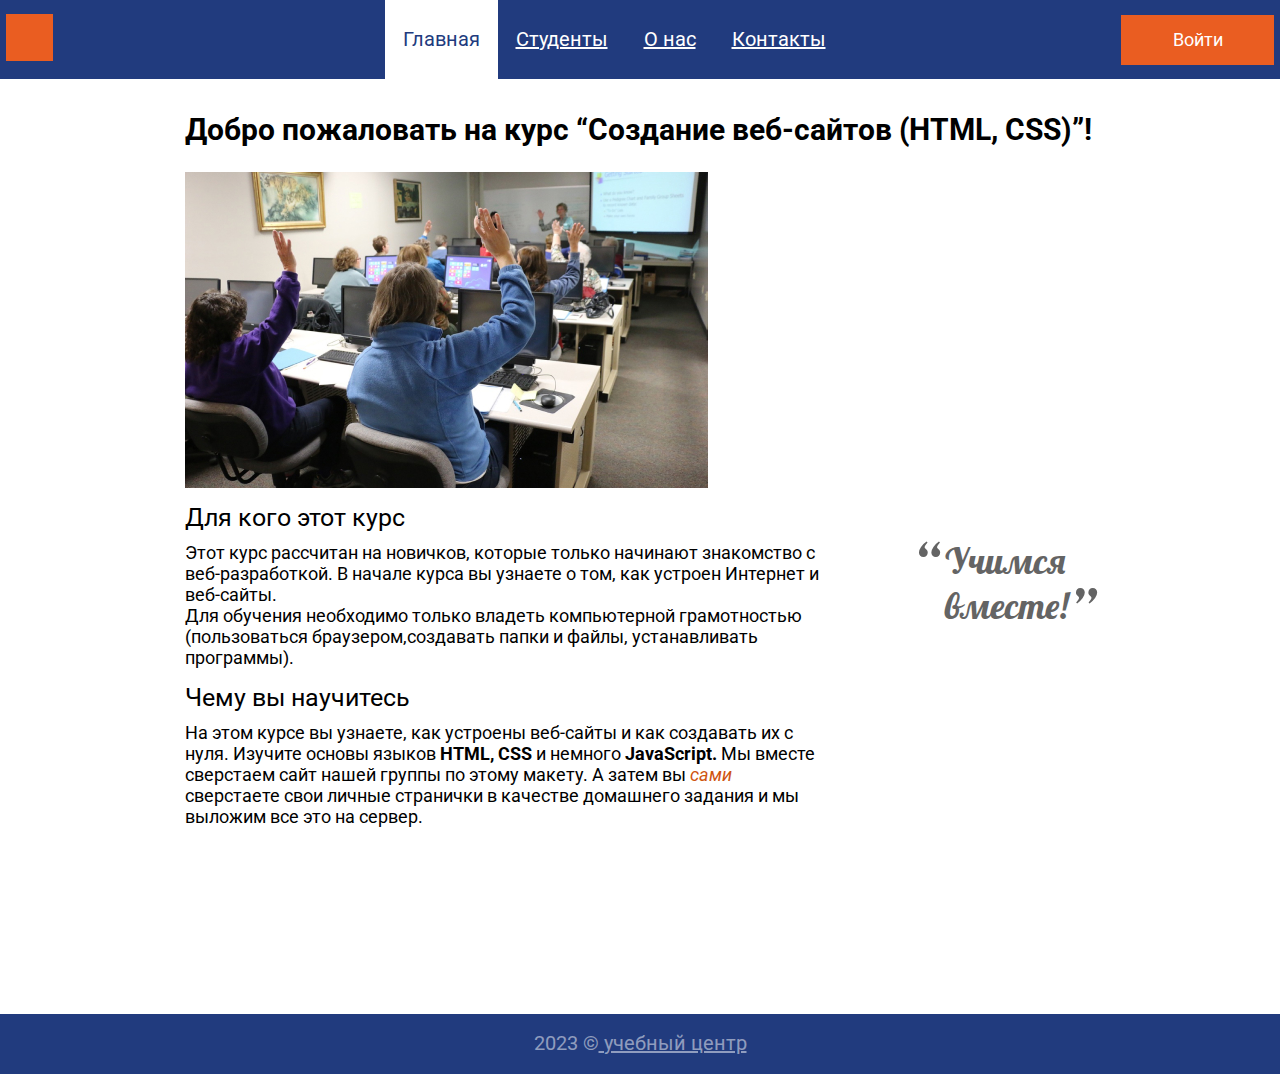
<file: index.html>
<!DOCTYPE html>
<html lang="ru">

<head>
    <link rel="preconnect" href="https://fonts.googleapis.com">
    <link rel="preconnect" href="https://fonts.gstatic.com" crossorigin>
    <link href="https://fonts.googleapis.com/css2?family=Roboto:wght@400;700&display=swap" rel="stylesheet">
    <link rel="preconnect" href="https://fonts.googleapis.com">
    <link rel="preconnect" href="https://fonts.gstatic.com" crossorigin>
    <link href="https://fonts.googleapis.com/css2?family=Lobster&display=swap" rel="stylesheet">
    <meta charset="UTF-8">
    <meta http-equiv="X-UA-Compatible" content="IE=edge">
    <meta name="viewport" content="width=device-width, initial-scale=1.0">
    <title>Макет</title>
    <link rel="stylesheet" href="style.css">
</head>

<body>

    <div class="all">
        <header class="header">

            <a class="logo" href="index.html">
                <img class="img" src="img/logo.svg" alt="logotype">
            </a>
            <nav>
                <ul class="menu">
                    <li class="menu__list"><a class="menu__link menu__link_aktive" href="index.html"> Главная</a></li>
                    <li class="menu__list"><a class="menu__link" href="students.html"> Студенты</a></li>
                    <li class="menu__list"><a class="menu__link" href="about.html"> О нас</a></li>
                    <li class="menu__list"><a class="menu__link" href="contacts.html"> Контакты</a></li>
                </ul>
            </nav>
            <a class="button" href="#">Войти</a>
        </header>
        <main class="content">
            <h1 class="title">Добро пожаловать на курс “Создание веб-сайтов (HTML, CSS)”!</h1>
            <div class="popup">
                <p class="popup_info">Войти на сайт</p>
                <form action="login" method="post" class="form">
                    <input class="popup_log" type="text" name="user_name" placeholder="Логин">
                    <input class="popup_password" type="text" name="password" placeholder="Пароль">
                    <button class="button">Войти</button>
                </form>
            </div>
            <img src="img/content_foto.jpg" alt="главное фото" class="content_foto">
            <div class="content_info">
                <div class="section">
                    <div class="article">
                        <h3 class="subtitle">Для кого этот курс</h3>
                        <p class="about_text">Этот курс рассчитан на новичков, которые
                            только начинают знакомство с
                            веб-разработкой. В начале курса вы узнаете о том, как устроен Интернет и веб-сайты.
                            <span class="white">
                                Для обучения необходимо только владеть компьютерной грамотностью (пользоваться браузером,создавать папки и файлы, устанавливать программы).</span>
                        </p>
                    </div>
                    <div class="article">
                        <h3 class="subtitle2">Чему вы научитесь</h3>
                        <p class="about_text">
                            На этом курсе вы узнаете, как устроены веб-сайты и как создавать их с нуля.
                            Изучите основы языков <span class="bold">HTML, CSS</span> и немного <span
                                class="bold">JavaScript.</span> Мы вместе сверстаем сайт нашей группы по
                            этому макету. А затем вы <span class="orange">сами</span> сверстаете свои личные странички в
                            качестве домашнего задания и мы
                            выложим все это на сервер.
                        </p>
                    </div>
                </div>
                <div class="content_text">
                    <p class="marcs1">“</p>
                    <p class="text_marcs">Учимся
                        вместе!</p>
                    <p class="marcs2">”</p>
                </div>
            </div>
        </main>

    </div>
    <footer class="footer">
        <p> 2023 &copy;<a class="footer_info" href="#"> учебный центр</a></p>
    </footer>
    <script>
        const buttonEl = document.querySelector('.button');
        const popupEl = document.querySelector('.popup');
        buttonEl.addEventListener('click', function (e) {
            popupEl.classList.toggle('visible');

        });
    </script>

</body>

</html>
</file>
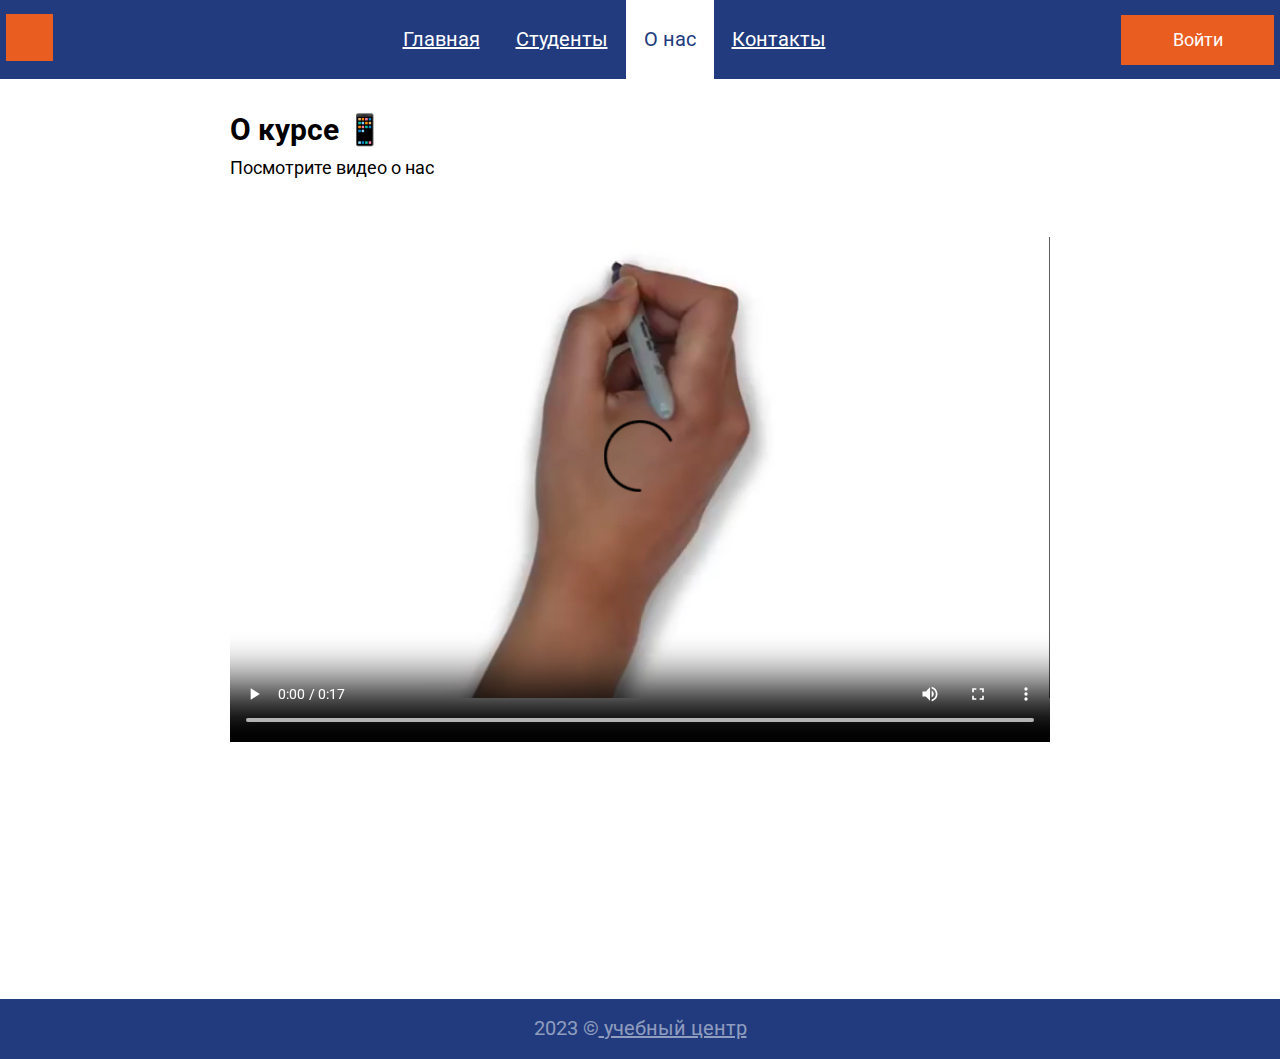
<file: about.html>
<!DOCTYPE html>
<html lang="ru">

<head>
    <link rel="preconnect" href="https://fonts.googleapis.com">
    <link rel="preconnect" href="https://fonts.gstatic.com" crossorigin>
    <link href="https://fonts.googleapis.com/css2?family=Roboto:wght@400;700&display=swap" rel="stylesheet">
    <meta charset="UTF-8">
    <meta http-equiv="X-UA-Compatible" content="IE=edge">
    <meta name="viewport" content="width=device-width, initial-scale=1.0">
    <title>Макет</title>
    <link rel="stylesheet" href="style.css">
</head>

<body>

    <div class="all">
        <header class="header">

            <a class="logo" href="index.html">
                <img src="img/logo.svg" alt="logotype">
            </a>
            <nav>
                <ul class="menu">
                    <li class="menu__list"><a class="menu__link" href="index.html"> Главная</a></li>
                    <li class="menu__list"><a class="menu__link" href="students.html"> Студенты</a></li>
                    <li class="menu__list"><a class="menu__link menu__link_aktive" href="about.html"> О нас</a></li>
                    <li class="menu__list"><a class="menu__link" href="contacts.html"> Контакты</a></li>
                </ul>
            </nav>
            <a class="button" href="#">Войти</a>
        </header>
        <main class="content_about">
            <h1 class="about_title">О курсе 📱</h1>
            <div class="popup">
                <p class="popup_info">Войти на сайт</p>
                <form action="login" method="post" class="form">
                    <input class="popup_log" type="text" name="user_name" placeholder="Логин">
                    <input class="popup_password" type="text" name="password" placeholder="Пароль">
                    <button class="button">Войти</button>
                </form>
            </div>
            <p class="about_text">Посмотрите видео о нас</p>
            <video class="about_video" src="video/video.mp4" controls></video>
        </main>
    </div>
    <footer class="footer">
        <p> 2023 &copy;<a class="footer_info" href="#"> учебный центр</a></p>
    </footer>
    <script>
        const buttonEl = document.querySelector('.button');
        const popupEl = document.querySelector('.popup');
        buttonEl.addEventListener('click', function (e) {
            popupEl.classList.toggle('visible');

        });
    </script>
</body>

</html>
</file>
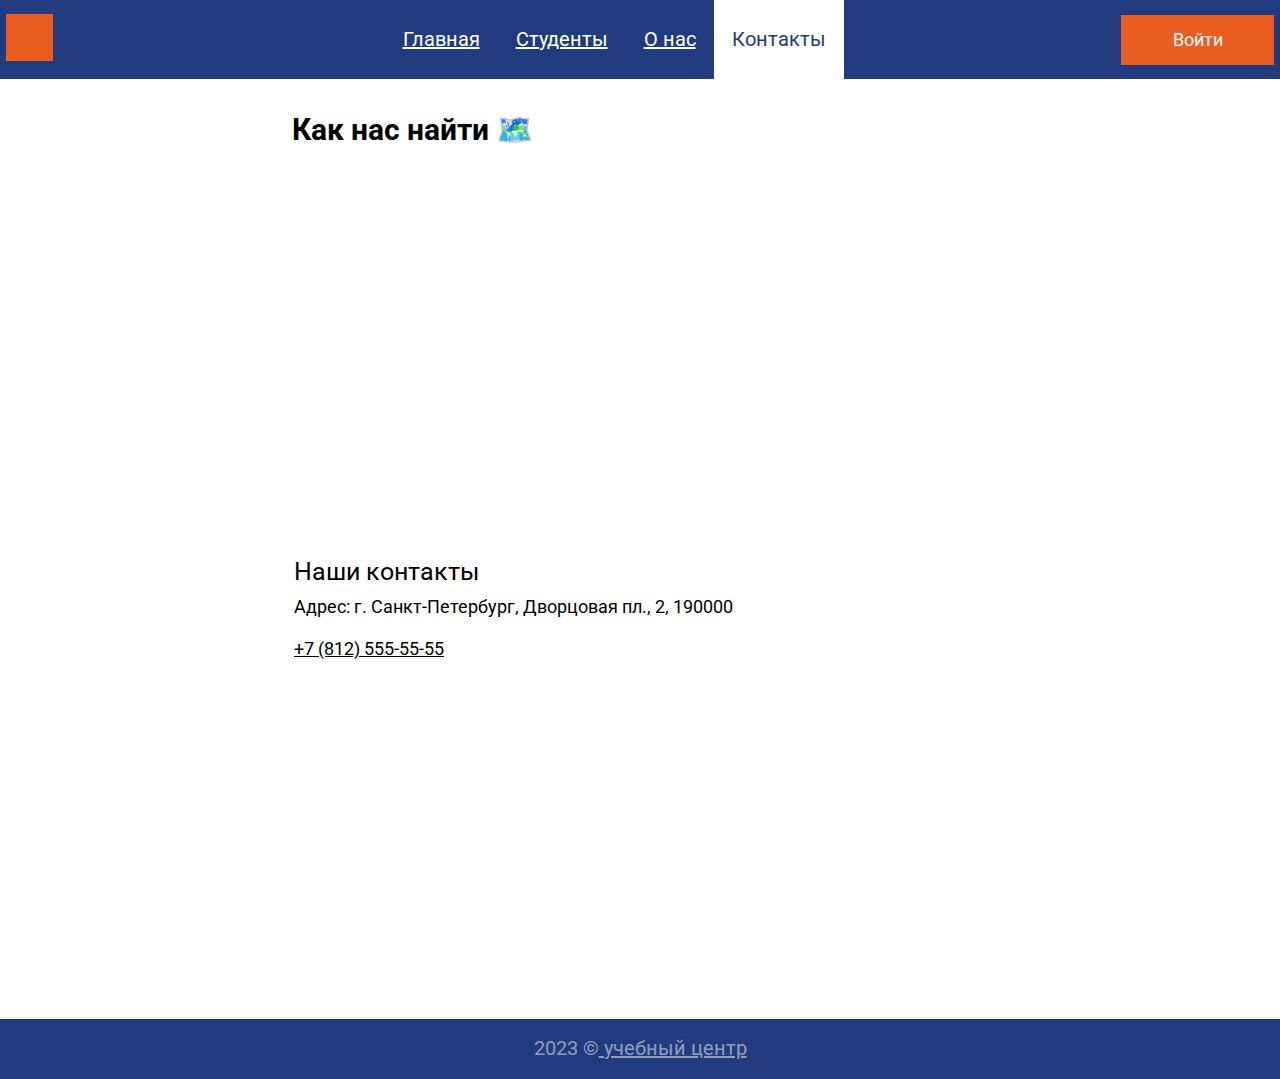
<file: contacts.html>
<!DOCTYPE html>
<html lang="ru">

<head>
    <link rel="preconnect" href="https://fonts.googleapis.com">
    <link rel="preconnect" href="https://fonts.gstatic.com" crossorigin>
    <link href="https://fonts.googleapis.com/css2?family=Roboto:wght@400;700&display=swap" rel="stylesheet">
    <meta charset="UTF-8">
    <meta http-equiv="X-UA-Compatible" content="IE=edge">
    <meta name="viewport" content="width=device-width, initial-scale=1.0">
    <title>Макет</title>
    <link rel="stylesheet" href="style.css">
</head>

<body>

    <div class="all">
        <header class="header">

            <a class="logo" href="index.html">
                <img src="img/logo.svg" alt="logotype">
            </a>
            <nav>
                <ul class="menu">
                    <li class="menu__list"><a class="menu__link" href="index.html"> Главная</a></li>
                    <li class="menu__list"><a class="menu__link" href="students.html"> Студенты</a></li>
                    <li class="menu__list"><a class="menu__link" href="about.html"> О нас</a></li>
                    <li class="menu__list"><a class="menu__link menu__link_aktive" href="contacts.html"> Контакты</a>
                    </li>
                </ul>
            </nav>
            <a class="button" href="#">Войти</a>
        </header>
        <main class="content_contacts">
            <h1 class="contacts_title">Как нас найти 🗺️️</h1>
            <div class="popup">
                <p class="popup_info">Войти на сайт</p>
                <form action="login" method="post" class="form">
                    <input class="popup_log" type="text" name="user_name" placeholder="Логин">
                    <input class="popup_password" type="text" name="password" placeholder="Пароль">
                    <button class="button">Войти</button>
                </form>
            </div>
            <iframe class="map"
                src="https://www.google.com/maps/embed?pb=!1m14!1m8!1m3!1d1998.4781545096016!2d30.3123338!3d59.940801!3m2!1i1024!2i768!4f13.1!3m3!1m2!1s0x46963110ebe9ea5b%3A0x86b0025c5a84a071!2z0JTQstC-0YDRhtC-0LLQsNGPINC_0LsuLCAyLCDQodCw0L3QutGCLdCf0LXRgtC10YDQsdGD0YDQsywgMTkwMDAw!5e0!3m2!1sru!2sru!4v1677077112920!5m2!1sru!2sru"
                style="border:0;" allowfullscreen="" loading="lazy" referrerpolicy="no-referrer-when-downgrade">
            </iframe>
            <div class="contacts">
                <p class="contacts-text">Наши контакты</p>
                <p class="contact-address"> Адрес: г. Санкт-Петербург, Дворцовая пл., 2, 190000
                    <a class="contact_phone" href="tel:+7(812)555-55-55">+7 (812) 555-55-55</a>
                </p>
            </div>
        </main>
    </div>
    <footer class="footer">
        <p> 2023 &copy;<a class="footer_info" href="#"> учебный центр</a></p>
    </footer>
    <script>
        const buttonEl = document.querySelector('.button');
        const popupEl = document.querySelector('.popup');
        buttonEl.addEventListener('click', function (e) {
            popupEl.classList.toggle('visible');

        });
    </script>
</body>

</html>
</file>
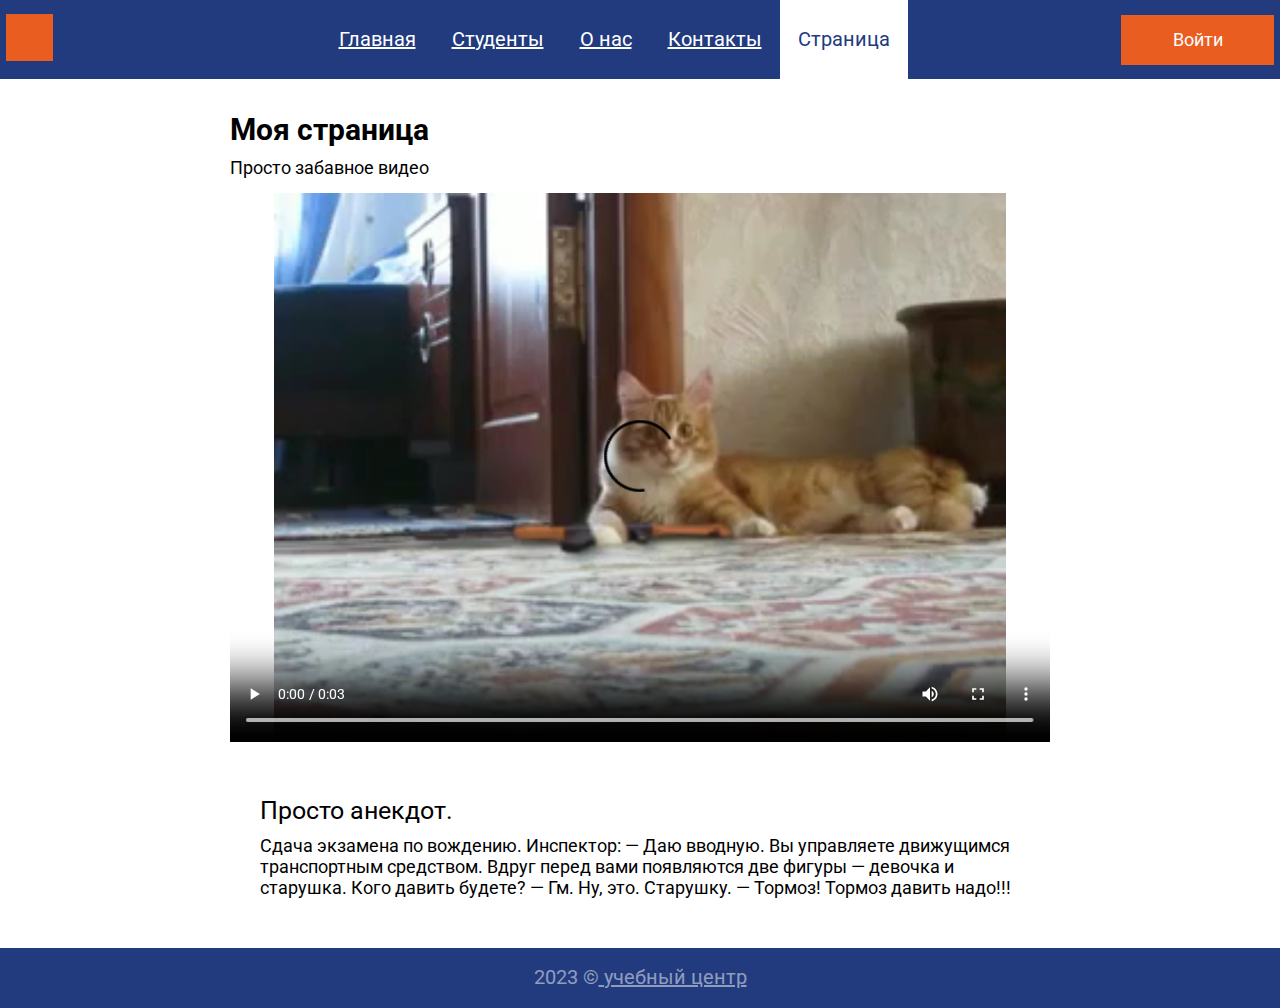
<file: mypage.html>
<!DOCTYPE html>
<html lang="ru">

<head>
    <link rel="preconnect" href="https://fonts.googleapis.com">
    <link rel="preconnect" href="https://fonts.gstatic.com" crossorigin>
    <link href="https://fonts.googleapis.com/css2?family=Roboto:wght@400;700&display=swap" rel="stylesheet">
    <link rel="preconnect" href="https://fonts.googleapis.com">
    <link rel="preconnect" href="https://fonts.gstatic.com" crossorigin>
    <link href="https://fonts.googleapis.com/css2?family=Lobster&display=swap" rel="stylesheet">
    <meta charset="UTF-8">
    <link rel="shortcut icon" href="img/favicon-32x32.png" type="img/icon">
    <meta http-equiv="X-UA-Compatible" content="IE=edge">
    <meta name="viewport" content="width=device-width, initial-scale=1.0">
    <title>Макет</title>
    <link rel="stylesheet" href="style.css">
</head>

<body>

    <div class="all">
        <header class="header">

            <a class="logo" href="index.html">
                <img class="img" src="img/logo.svg" alt="логотип">
            </a>
            <nav>
                <div class="burger">
                    <div class="burger_item"></div>
                    <div class="burger_item"></div>
                    <div class="burger_item"></div>
                </div>
                <ul class="menu">
                    <li class="menu__list"><a class="menu__link" href="index.html"> Главная</a></li>
                    <li class="menu__list"><a class="menu__link" href="students.html"> Студенты</a></li>
                    <li class="menu__list"><a class="menu__link" href="about.html"> О нас</a></li>
                    <li class="menu__list"><a class="menu__link" href="contacts.html"> Контакты</a></li>
                    <li class="menu__list"><a class="menu__link menu__link_aktive" href="mypage.html">Страница</a></li>
                </ul>
            </nav>
            <a class="button" href="#">Войти</a>
        </header>
        <main class="content_about1">
            <h1 class="about_title">Моя страница </h1>
            <div class="popup">
                <p class="popup_info">Войти на сайт</p>
                <form action="login" method="post" class="form">
                    <input class="popup_log" type="text" name="user_name" placeholder="Логин">
                    <input class="popup_password" type="text" name="password" placeholder="Пароль">
                    <button class="button">Войти</button>
                </form>
            </div>

            <p class="about_text">Просто забавное видео</p>
            <video class="about_video1" src="video/videoplayback.mp4" controls></video>
            <div class="article1">
                <h3 class="subtitle">Просто анекдот.</h3>
                <p class="about_text">Сдача экзамена по вождению. Инспектор:
                    — Даю вводную. Вы управляете движущимся транспортным средством. Вдруг перед вами появляются две
                    фигуры — девочка и старушка. Кого давить будете?
                    — Гм. Ну, это. Старушку.
                    — Тормоз! Тормоз давить надо!!!
                </p>
            </div>
        </main>
        <footer class="footer">
            <p> 2023 &copy;<a class="footer_info" href="contacts.html"> учебный центр</a></p>
        </footer>
        <script>
            const buttonEl = document.querySelector('.button');
            const popupEl = document.querySelector('.popup');
            buttonEl.addEventListener('click', function (e) {
                popupEl.classList.toggle('visible');

            });
        </script>
        <script>
            const burgerEl = document.querySelector('.burger');
            const menuEl = document.querySelector('.menu');
            burgerEl.addEventListener('click', function () {
                menuEl.classList.toggle('menu_show');

            });
        </script>
    </div>
</body>

</html>
</file>
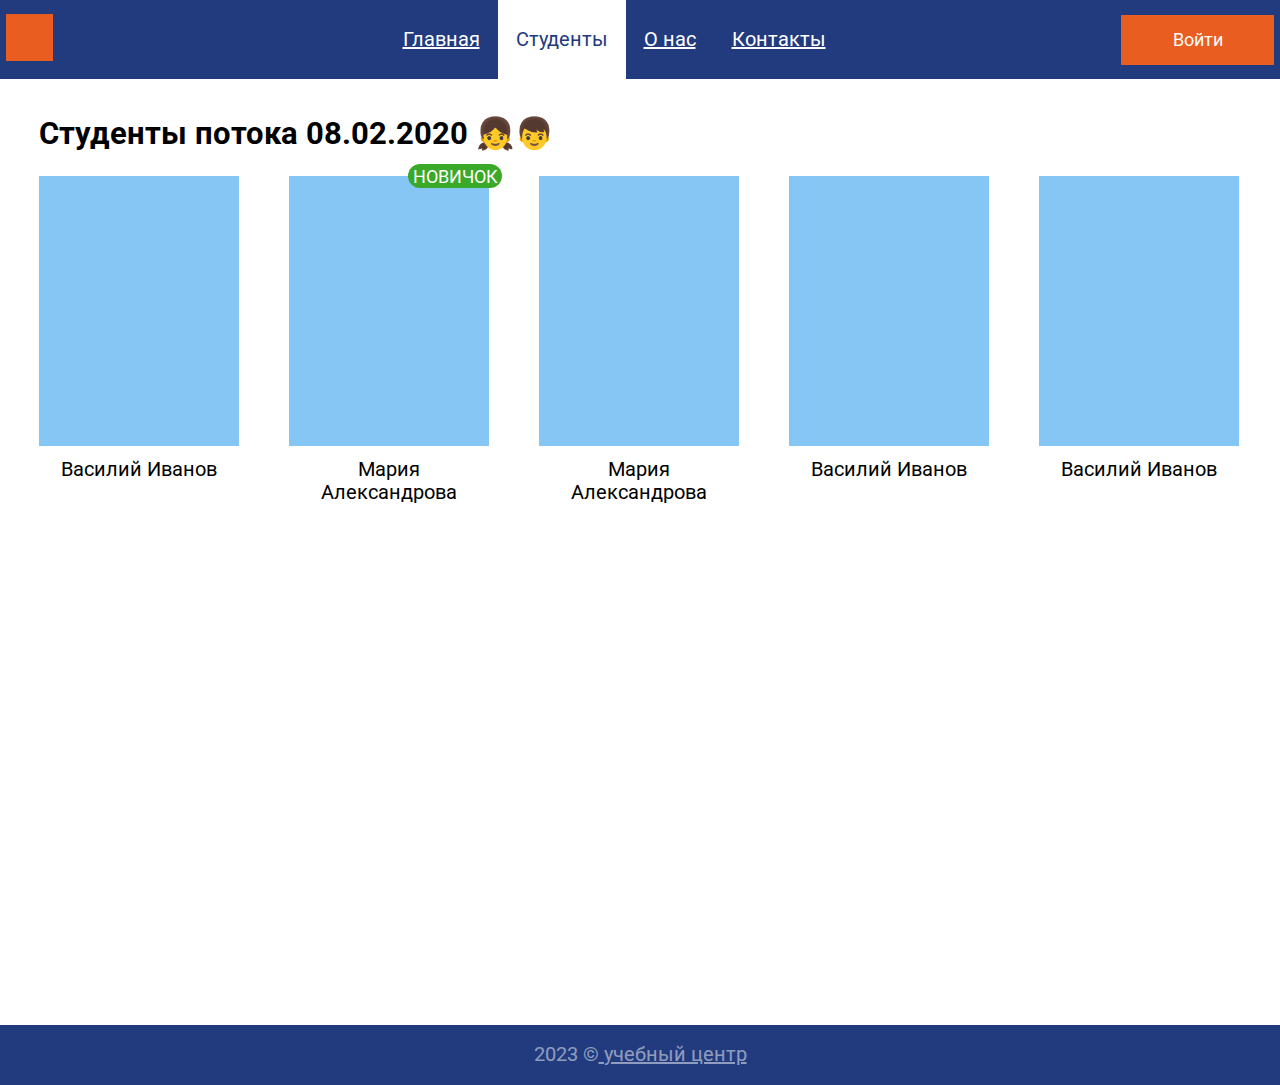
<file: students.html>
<!DOCTYPE html>
<html lang="ru">

<head>
    <link rel="preconnect" href="https://fonts.googleapis.com">
    <link rel="preconnect" href="https://fonts.gstatic.com" crossorigin>
    <link href="https://fonts.googleapis.com/css2?family=Roboto:wght@400;700&display=swap" rel="stylesheet">
    <meta charset="UTF-8">
    <meta http-equiv="X-UA-Compatible" content="IE=edge">
    <meta name="viewport" content="width=device-width, initial-scale=1.0">
    <title>Макет</title>
    <link rel="stylesheet" href="style.css">
</head>

<body>

    <div class="all">
        <header class="header">

            <a class="logo" href="index.html">
                <img src="img/logo.svg" alt="logotype">
            </a>
            <nav>
                <ul class="menu">
                    <li class="menu__list"><a class="menu__link" href="index.html"> Главная</a></li>
                    <li class="menu__list"><a class="menu__link menu__link_aktive" href="students.html"> Студенты</a>
                    </li>
                    <li class="menu__list"><a class="menu__link" href="about.html"> О нас</a></li>
                    <li class="menu__list"><a class="menu__link" href="contacts.html"> Контакты</a></li>
                </ul>
            </nav>
            <a class="button" href="#">Войти</a>
        </header>
        <main class="content_students">
            <h1 class="heading">Студенты потока 08.02.2020 👧👦</h1>
            <div class="popup">
                <p class="popup_info">Войти на сайт</p>
                <form action="login" method="post" class="form">
                    <input class="popup_log" type="text" name="user_name" placeholder="Логин">
                    <input class="popup_password" type="text" name="password" placeholder="Пароль">
                    <button class="button">Войти</button>
                </form>
            </div>
            <div class="students">
                <div class="student">
                    <img src="img/student.jpg" alt="студент1">
                    <p class="student_name">Василий Иванов</p>
                </div>
                <div class="student">
                    <img src="img/student.jpg" alt="студент1">
                    <p class="student_name">Мария Александрова</p>
                    <p class="student_new">новичок</p>
                </div>
                <div class="student">
                    <img src="img/student.jpg" alt="студент1">
                    <p class="student_name">Мария Александрова</p>
                </div>
                <div class="student">
                    <img src="img/student.jpg" alt="студент1">
                    <p class="student_name">Василий Иванов</p>
                </div>
                <div class="student">
                    <img src="img/student.jpg" alt="студент1">
                    <p class="student_name">Василий Иванов</p>
                </div>

            </div>
        </main>
    </div>
    <footer class="footer">
        <p> 2023 &copy;<a class="footer_info" href="#"> учебный центр</a></p>
    </footer>
    <script>
        const buttonEl = document.querySelector('.button');
        const popupEl = document.querySelector('.popup');
        buttonEl.addEventListener('click', function (e) {
            popupEl.classList.toggle('visible');

        });
    </script>
</body>

</html>
</file>
<file: style.css>
* {
    margin: 0;
    padding: 0;
}

img {
    max-width: 100%;
}

body {
    font-family: 'Roboto', sans-serif;
    min-height: 100vh;
    display: flex;
    flex-direction: column;
}

.all {
    flex-grow: 1;
}

.burger {
    flex-direction: column;
    gap: 8px;
    animation: shake-bottom 0.8s cubic-bezier(0.455, 0.030, 0.515, 0.955) both;
    cursor: pointer;
    display: none;
}

.burger_item {
    width: 40px;
    height: 5px;
    background-color: #EA5D21;
}

.header {
    background: #213B7E;
    display: flex;
    flex-wrap: wrap;
    justify-content: space-between;
    align-items: center;
    flex-direction: row;
    padding-left: calc(50% - 1268px / 2);
    padding-right: calc(50% - 1268px / 2);
}

@keyframes wobble-hor-bottom {

    0%,
    100% {
        -webkit-transform: translateX(0%);
        transform: translateX(0%);
        -webkit-transform-origin: 50% 50%;
        transform-origin: 50% 50%;
    }

    15% {
        -webkit-transform: translateX(-30px) rotate(-6deg);
        transform: translateX(-30px) rotate(-6deg);
    }

    30% {
        -webkit-transform: translateX(15px) rotate(6deg);
        transform: translateX(15px) rotate(6deg);
    }

    45% {
        -webkit-transform: translateX(-15px) rotate(-3.6deg);
        transform: translateX(-15px) rotate(-3.6deg);
    }

    60% {
        -webkit-transform: translateX(9px) rotate(2.4deg);
        transform: translateX(9px) rotate(2.4deg);
    }

    75% {
        -webkit-transform: translateX(-6px) rotate(-1.2deg);
        transform: translateX(-6px) rotate(-1.2deg);
    }
}

.logo:hover {
    animation: wobble-hor-bottom 0.8s both;
}

.menu {
    display: flex;
    list-style-type: none;
    margin-left: 54px;
    flex-wrap: wrap;
}

.menu__link {
    font-style: normal;
    font-weight: 400;
    font-size: 20px;
    line-height: 23px;
    text-decoration-line: underline;
    color: #FFFFFF;
    padding: 28px 18px;
    display: block;
    transition: 1s;
}

.menu__link:hover {
    color: #04102e;
}

.menu__link_aktive {
    background: #FFFFFF;
    color: #213B7E;
    text-decoration: none;
}

.menu__link_aktive:hover {
    color: #04102e;
}

.button {
    width: 153px;
    height: 50px;
    display: flex;
    align-items: center;
    background-color: #EA5D21;
    justify-content: center;
    font-style: normal;
    font-weight: 400;
    font-size: 18px;
    line-height: 21px;
    color: #fff;
    text-decoration: none;
    border: none;
    transition: all .3s;
}

.button:hover {
    background-color: #fff;
    color: #EA5D21;

}

.content {
    margin-top: 33px;
    padding-left: calc(50% - 911px / 2);
    padding-right: calc(50% - 911px / 2);
    margin-bottom: 187px;
    display: flex;
    flex-direction: column;
    flex-wrap: wrap;
}

.title {
    margin-bottom: 25px;
    font-style: normal;
    font-weight: 700;
    font-size: 30px;
    line-height: 35px;
}

.popup {

    border: 1px solid #213B7E;
    background: #FFFFFF;
    display: none;
    width: 500px;
    height: 418px;
    box-sizing: border-box;
    position: absolute;
    top: 38%;
    left: 50%;
    transform: translate(-50%, -50%);
    z-index: 1;

}

.visible {
    display: block;
}

.form {
    display: flex;
    flex-direction: column;
    flex-wrap: wrap;
    align-content: center;
    justify-content: center;
    align-items: center;
}

.popup_info {

    font-family: 'Roboto';
    font-style: normal;
    font-weight: 400;
    font-size: 24px;
    line-height: 28px;
    margin-left: 171px;
    margin-top: 26px;
    color: #000000;

}

.popup_log {

    font-style: normal;
    font-weight: 400;
    font-size: 24px;
    line-height: 28px;
    color: #808080;
    padding-left: 14px;
    padding-right: 14px;
    width: 444px;
    height: 55px;
    background: #FFFFFF;
    border: 1px solid #808080;
    display: block;
    margin: auto;
    margin-top: 36px;
}

.popup_password {
    font-style: normal;
    font-weight: 400;
    font-size: 24px;
    line-height: 28px;
    padding-left: 14px;
    color: #808080;
    width: 444px;
    height: 55px;
    background: #FFFFFF;
    border: 1px solid #808080;
    display: block;
    margin: auto;
    margin-top: 56px;
    margin-bottom: 56px;
}


.content_foto {
    width: 523px;
}

.section {
    width: 634px;
    margin-right: 94px;
}

.article1 {
    margin-bottom: 50px;
    margin-left: 30px;
    margin-right: 30px;
}

.content_info {
    display: flex;
    margin-top: 15px;
}

.subtitle {
    font-style: normal;
    font-weight: 400;
    font-size: 25px;
    line-height: 29px;
    color: #000000;
}

.subtitle2 {
    font-style: normal;
    font-weight: 400;
    font-size: 25px;
    line-height: 29px;
    color: #000000;
    margin-top: 15px;
}

.about_text {
    margin-top: 10px;
    font-style: normal;
    font-weight: 400;
    font-size: 18px;
    line-height: 21px;
    color: #000000;
}

.white {
    white-space: pre-line;
}

span.bold {
    font-weight: bold;
}

span.orange {
    color: #CF5510;
    font-style: italic;
}

.content_text {
    width: 183px;
    height: 125px;
    display: flex;
}

@keyframes tracking-in-contract-bck {
    0% {
        letter-spacing: 1em;
        -webkit-transform: translateZ(400px);
        transform: translateZ(400px);
        opacity: 0;
    }

    40% {
        opacity: 0.6;
    }

    100% {
        -webkit-transform: translateZ(0);
        transform: translateZ(0);
        opacity: 1;
    }
}

.text_marcs {
    font-family: 'Lobster';
    font-style: normal;
    font-weight: 400;
    font-size: 36px;
    line-height: 45px;
    color: #646464;
    display: flex;
    align-items: flex-end;
    animation: tracking-in-contract-bck 1s cubic-bezier(0.215, 0.610, 0.355, 1.000) both;
}

.marcs1 {
    font-family: 'Lobster';
    font-style: normal;
    font-weight: 400;
    font-size: 64px;
    line-height: 80px;
    color: #646464;
    margin-right: 5px;
    align-items: center;
    display: flex;
}

.marcs2 {
    font-family: 'Lobster';
    font-style: normal;
    font-weight: 400;
    font-size: 64px;
    line-height: 80px;
    color: #646464;
    display: flex;
    margin-top: 70px;
}

.footer {

    background: #213B7E;
    text-align: center;
    padding-top: 18px;
    padding-bottom: 19px;
    font-style: normal;
    font-weight: 400;
    font-size: 20px;
    line-height: 23px;
    color: rgba(255, 255, 255, 0.5);

}

.footer_info {
    color: rgba(255, 255, 255, 0.5);
    transition: 1s;
}

.footer_info:hover {
    color: #04102e;
}

/*students*/

.content_students {
    padding-left: calc(50% - 1202px / 2);
    padding-right: calc(50% - 1202px / 2);

}

.heading {
    font-style: normal;
    font-weight: 700;
    font-size: 31px;
    line-height: 36px;
    color: #000000;
    margin-top: 37px;

}

.students {
    margin-top: 24px;
    display: flex;
    flex-wrap: wrap;
    gap: 50px;
    margin-bottom: 579px;

}


.student {
    width: 200px;
    height: 270px;
    position: relative;
}

.student__student1 {
    width: 200px;
    height: 270px;
    position: relative;
    border: 1px solid #CF5510;
    text-decoration: none;
}

.student_new {
    width: 94px;
    height: 24px;
    position: absolute;
    top: -12px;
    right: -13px;
    font-style: normal;
    font-weight: 400;
    font-size: 18px;
    line-height: 21px;
    color: #FFFFFF;
    background: #3AA828;
    border-radius: 20px;
    padding: 2px 5px;
    text-transform: uppercase;
    text-align: center;
    box-sizing: border-box;

}

.student_name {
    font-style: normal;
    font-weight: 400;
    font-size: 20px;
    line-height: 23px;
    color: #000000;
    text-align: center;
    margin-top: 8px;

}

.student_name1 {
    text-decoration: none;
    font-style: normal;
    font-weight: 400;
    font-size: 20px;
    line-height: 23px;
    color: #000000;
    text-align: center;
    margin-top: 8px;
    display: flex;
    transition: 1s;
}

.student_name1:hover {
    color: #CF5510;
}

/*about*/
.content_about {
    padding-left: calc(50% - 820px / 2);
    padding-right: calc(50% - 820px / 2);
}
.content_about1 {
    padding-left: calc(50% - 820px / 2);
    padding-right: calc(50% - 820px / 2);
}
.about_title {

    font-style: normal;
    font-weight: 700;
    font-size: 30px;
    line-height: 35px;
    color: #000000;
    margin-top: 33px;

}

.about_video {
    margin-top: 15px;
    margin-bottom: 253px;
    width: 820px;
    height: 549px;

}

.about_video1 {
    margin-top: 15px;
    margin-bottom: 50px;
    width: 820px;
    height: 549px;

}

/*contacts*/

.content_contacts {
    padding-left: calc(50% - 1268px / 2);
    padding-right: calc(50% - 1268px / 2);
    display: flex;
    flex-direction: column;
    flex-wrap: wrap;
    justify-content: space-evenly;

}

.contacts_title {

    margin-top: 33px;
    margin-bottom: 25px;
    font-style: normal;
    font-weight: 700;
    font-size: 30px;
    line-height: 35px;
    color: #000000;
    margin-left: 286px;


}

.map {
    width: 1268px;
    height: 370px;
}

.contacts {
    margin-top: 15px;
    width: 439px;
    height: 102px;
    margin-left: 288px;
    margin-bottom: 360px;

}

.contacts-text {
    font-style: normal;
    font-size: 25px;
    line-height: 29px;
    color: #000000;
    font-weight: 400;

}

.contact-address {
    font-style: normal;
    font-size: 18px;
    line-height: 21px;
    color: #000000;
    font-weight: 400;
    margin-top: 10px;
    width: 439px;
    height: 63px;
    display: flex;
    align-content: space-between;
    flex-wrap: wrap;
}

.contact_phone {
    color: #000000;
}

@media (max-width: 1024px) {

    /*стили для планшета*/
    .header {
        padding: 16px 32px;
    }

    .menu {
        margin-left: 0;
    }

    .menu__link {
        font-size: 18px;
        padding: 20px 20px;
    }

    .menu_show {
        position: absolute;
        z-index: 1;
    }

    .button {
        width: 140px;
        height: 40px;
        font-size: 18px;
    }

    .logo {
        width: 40px;
        height: 40px;
    }

    .content {
        padding-left: calc(50% - 736px / 2);
        padding-right: calc(50% - 736px / 2);
        display: flex;
        flex-direction: column;
        flex-wrap: nowrap;
    }

    .content_contacts {
        padding-left: calc(50% - 736px / 2);
        padding-right: calc(50% - 736px / 2);
    }

    .map {
        width: 100%;
    }

    .content_about {
        padding-left: calc(50% - 736px / 2);
        padding-right: calc(50% - 736px / 2);
        display: flex;
        flex-direction: column;
        align-content: center;
        flex-wrap: wrap;
        align-items: flex-start;

    }

    .content_about1 {
        display: flex;
        flex-direction: column;
        align-items: center;
        flex-wrap: wrap;
    }

    .about_video {
        width: 90%;
        height: 90%;
    }

    .about_video1 {
        width: 90%;
        height: 90%;
    }
    .students {
        
        gap: 60px;
        
    
    }
}


@media (max-width: 768px) {

    /*стили для мобильного*/
    .header {
        position: relative;
    }

    .logo {
        display: none;
    }

    @keyframes shake-bottom {

        0%,
        100% {
            -webkit-transform: rotate(0deg);
            transform: rotate(0deg);
            -webkit-transform-origin: 50% 100%;
            transform-origin: 50% 100%;
        }

        10% {
            -webkit-transform: rotate(2deg);
            transform: rotate(2deg);
        }

        20%,
        40%,
        60% {
            -webkit-transform: rotate(-4deg);
            transform: rotate(-4deg);
        }

        30%,
        50%,
        70% {
            -webkit-transform: rotate(4deg);
            transform: rotate(4deg);
        }

        80% {
            -webkit-transform: rotate(-2deg);
            transform: rotate(-2deg);
        }

        90% {
            -webkit-transform: rotate(2deg);
            transform: rotate(2deg);
        }
    }

    .burger {
        display: flex;
        position: absolute;
        z-index: 1;
        top: 20px;
    }

    .menu {
        display: none;
    }

    .menu_show {
        position: absolute;
        display: flex;
        flex-direction: column;
        flex-wrap: wrap;
        align-items: flex-start;
        background-color: #213B7E;
        top: 72px;
        left: 0px;
    }

    .menu__link_aktive {
        padding: 20px;
    }

    .content {
        text-align: center;
        margin-bottom: 150px;
    }

    .title {
        font-size: 28px;
    }

    .popup {
        position: absolute;
        left: 50%;
        transform: translate(-50%, -50%);
        width: 50%;
    }

    .popup_log {
        width: 80%;
        font-size: 20px;
    }

    .popup_password {
        width: 80%;
        font-size: 20px;
    }

    .popup_info {
        margin-left: 0;
        text-align: center;
        font-size: 20px;

    }


    .content_foto {
        padding-left: calc(50% - 523px / 2);
    }


    .map {
        width: 100%;
    }

    .section {
        width: 70%;
    }

    .content_info {
        flex-direction: column;
        align-items: center;
    }

    .students {
        gap: 64px;
        justify-content: center;

        text-align: center;

    }

    .heading {
        text-align: center;
    }

    .content_contacts {
        display: flex;
        flex-direction: column;
        flex-wrap: wrap;
        align-content: space-around;
        justify-content: space-evenly;
        align-items: center;
    }

    .contact-address {
        justify-content: center;
        font-size: 15px;
    }

    .contacts {
        text-align: center;
        margin-bottom: 150px;
        margin-left: 0;
    }

    .contacts_title {
        margin-left: 0;
    }

    .section {
        margin-right: 0px;
    }

}
</file>
